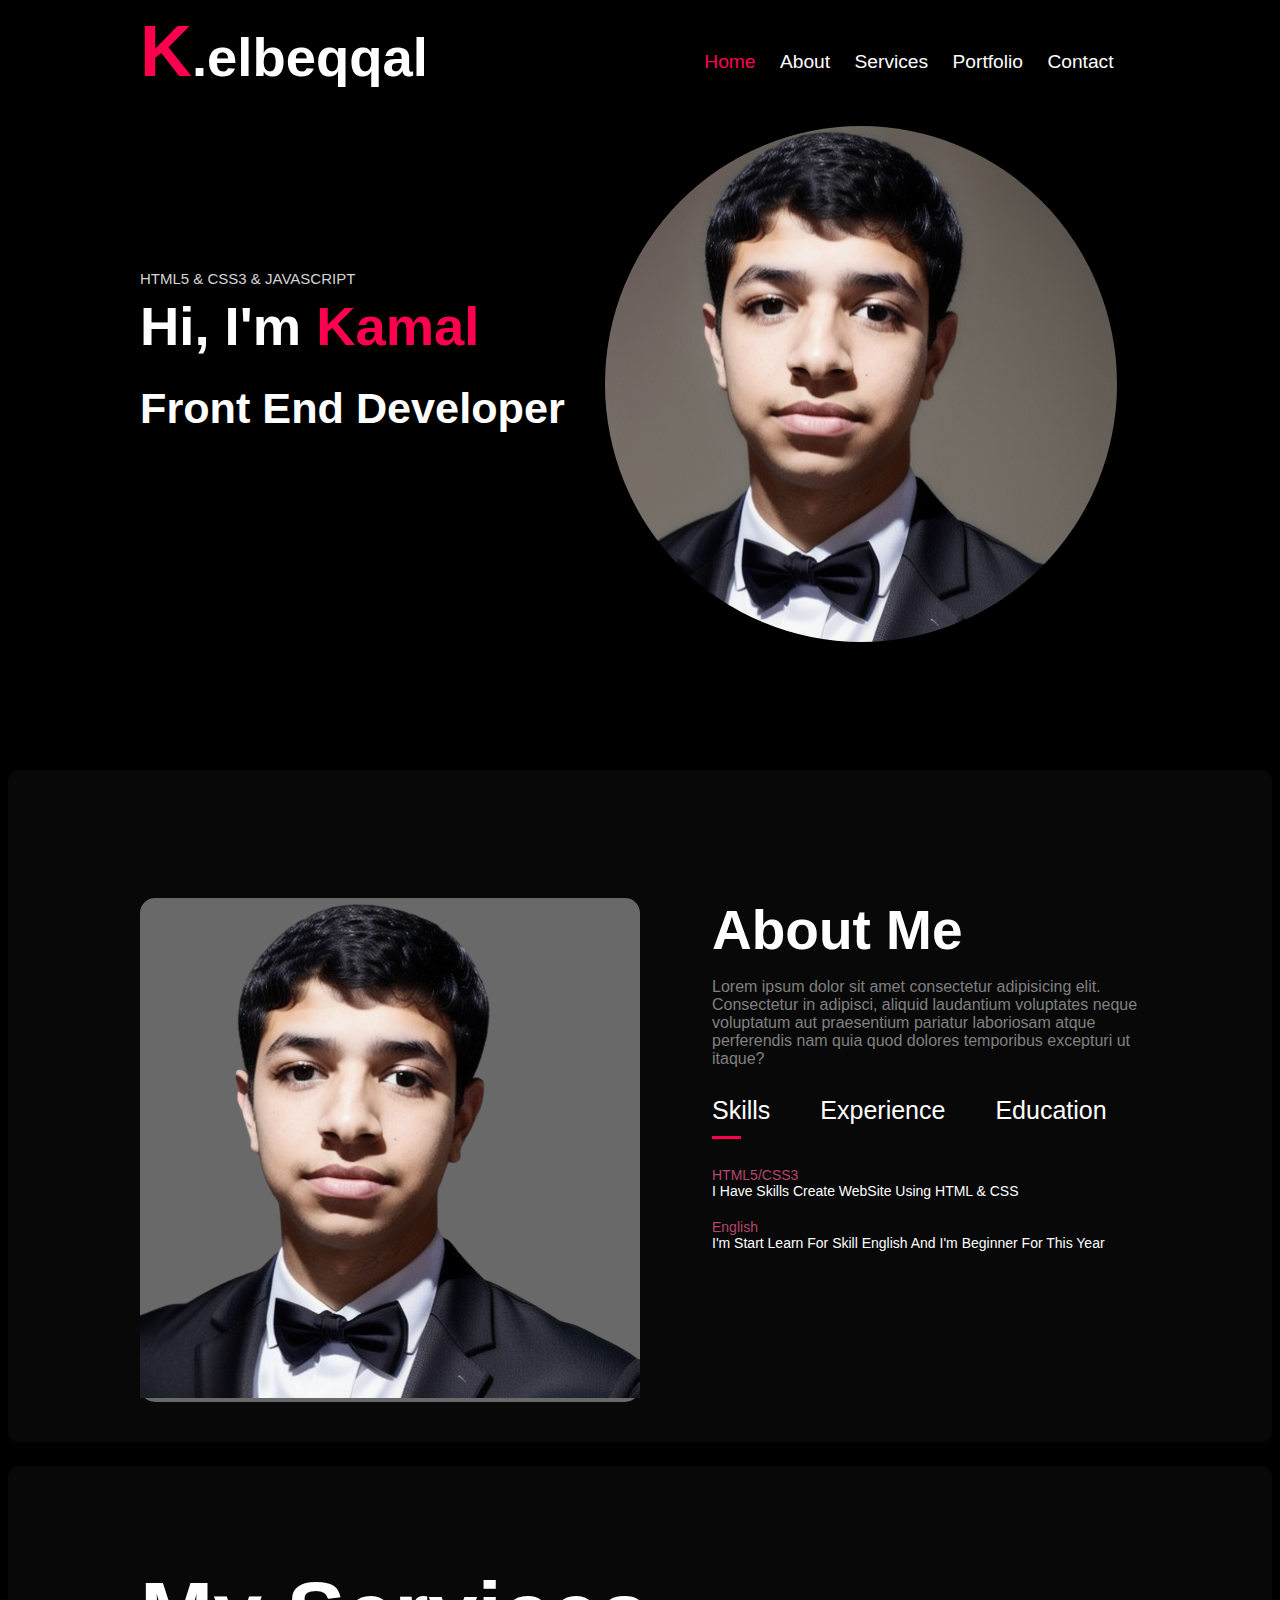
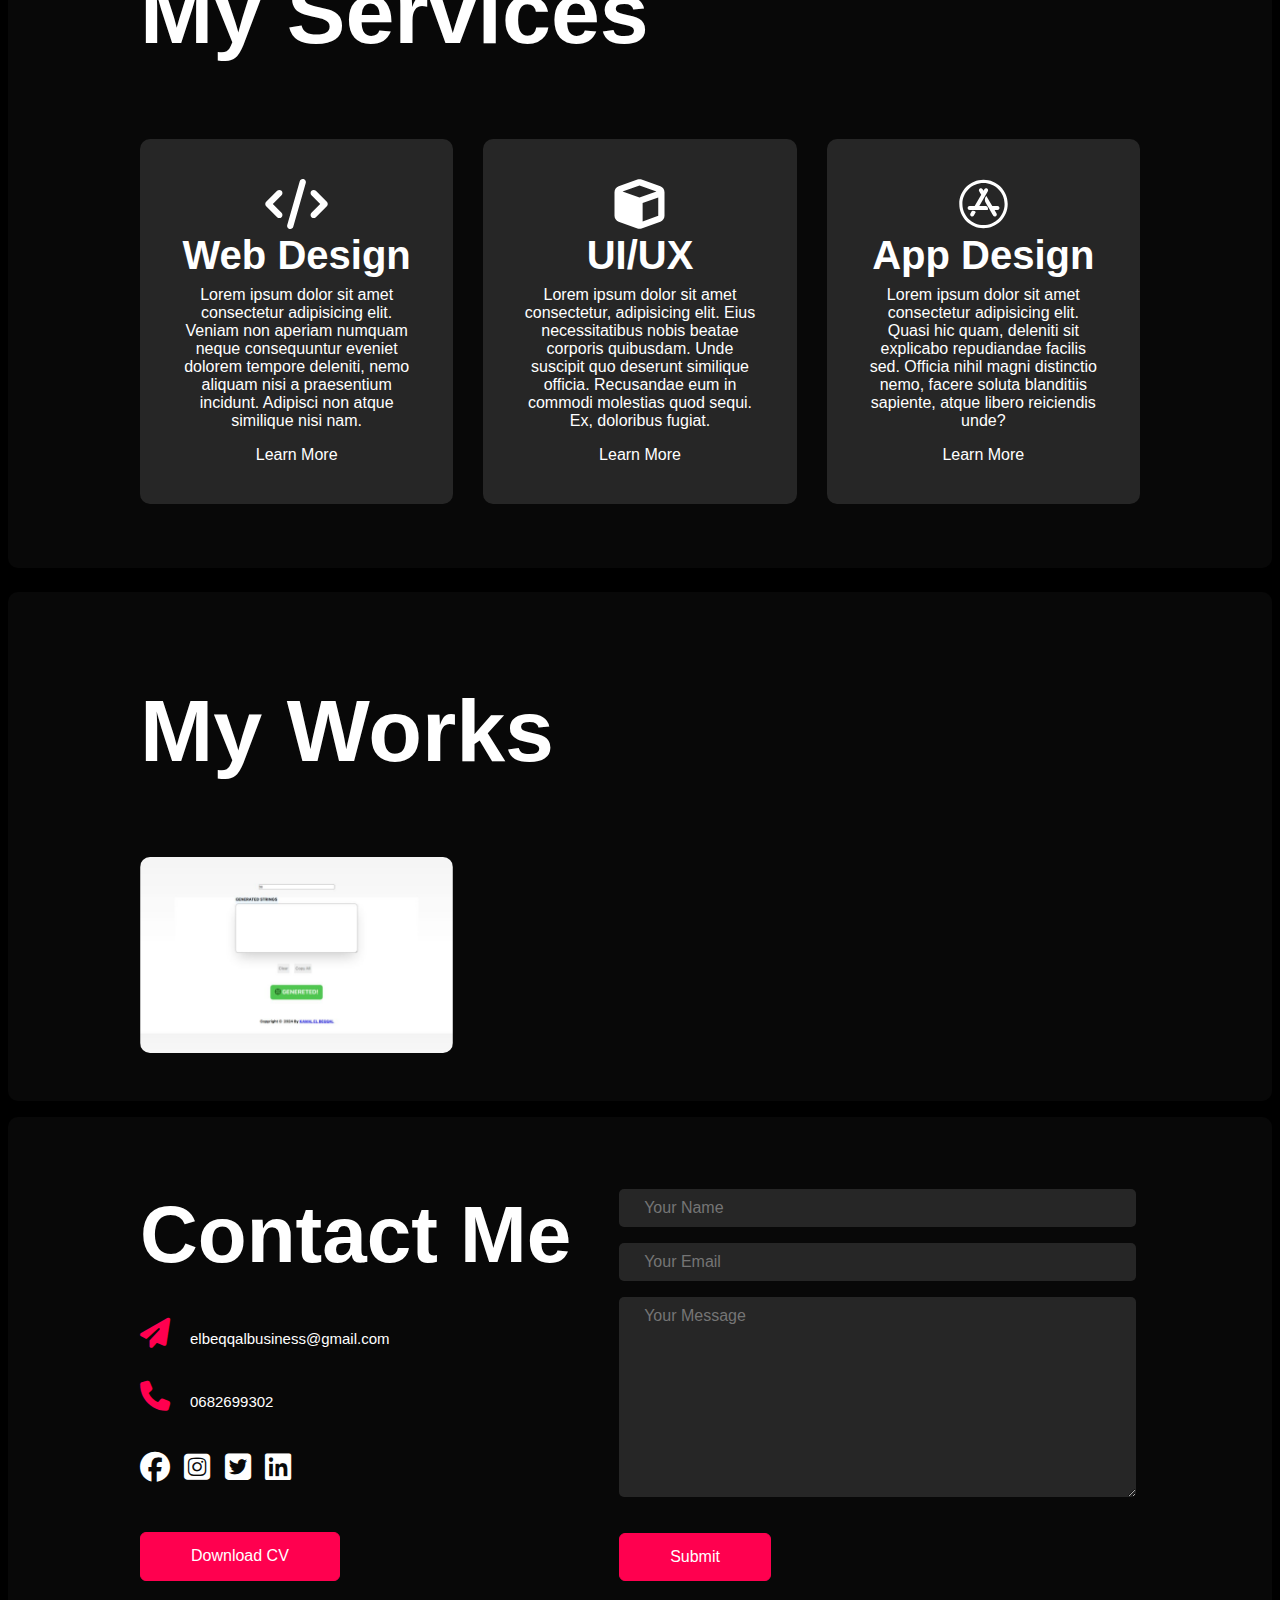
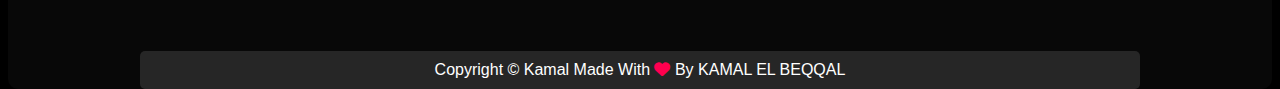
<file: index.html>
<!DOCTYPE html>
<html lang="en">
<head>
    <meta charset="UTF-8">
    <meta name="viewport" content="width=device-width, initial-scale=1.0">
    <meta name="description" content="Portfolio Personal Kamal El Beqqal">
    <meta name="keyword" content="Portfolio Personal Kamal El Beqqal">
    <meta name="author" content="Portfolio Personal Kamal El Beqqal">
    <meta name="HandheldFriendly" content="true">
    <meta name="MobileOptimized" content="320">
    <meta name="google-site-verification" content="khOvjwPLGCAtpTQOe1fjeoXUXWRIDg_W9tZFWJPp-u8" />
    <meta name="google-adsense-account" content="ca-pub-3642332552075789">
    <meta http-eqaiv="X-UA-Compatible" content="IE=edge,chrome-1">
    <meta property="og:title" content="Portfolio Personal Kamal El Beqqal">
    <meta property="og:description" content="Portfolio Personal Kamal El Beqqal">
    <meta property="og:url" content="https://personal-portfolio-yourself.vercel.app/">
    <link rel="canonical" href="https://random-string-generator-ashy.vercel.app/">
    <link rel="shortcut icon" href="/images/WhatsApp Image 2024-07-03 at 16.48.41.jpeg" type="image/x-icon">
    <link rel="stylesheet" href="style.css">
    <link rel="stylesheet" href="https://cdnjs.cloudflare.com/ajax/libs/font-awesome/6.5.2/css/all.min.css">
    <title>Personal Portfolio Website</title>
    <script async src="https://pagead2.googlesyndication.com/pagead/js/adsbygoogle.js?client=ca-pub-3642332552075789" crossorigin="anonymous"></script>
</head>
<body>

<!-- Start Cercle Top -->

    <div class="top-cercle">
        <span class="icon-cercle">
            <i class="fa-solid fa-arrow-up"></i>
        </span>
    </div>

<!-- End Cercle Top -->

<!-- Start NavBar Section -->
    
<section class="nav-bar">
    <div class="container">
        <div class="main-container">
            <div class="logo">
                <h1><span>K</span>.elbeqqal</h1>
            </div>
                <nav>
                <ul id="side-content">
                    <li class="boder-bottom"><a href="#home" class="active active-close home">Home</a></li>
                    <li class="boder-bottom"><a href="#about" class="about active-close">About</a></li>
                    <li class="boder-bottom"><a href="#services" class="services active-close">Services</a></li>
                    <li class="boder-bottom"><a href="#portfolio" class="portfolio active-close">Portfolio</a></li>
                    <li class="boder-bottom"><a href="#contact" class="contact active-close">Contact</a></li>
                    <i class="fa-solid fa-xmark" onclick="closemenu()"></i>
                </ul>
                    <i class="fa-solid fa-bars" onclick="openmenu()"></i>
                </nav>
        </div>
    </div>
</section>

<!-- End NavBar Section -->

<!-- Start Home Section -->

<div class="first-section">
    <div class="container">
        <div class="content-container content-change">
            <div class="left-section">
                <p>HTML5 & CSS3 & JAVASCRIPT</p>
                <h1>Hi, I'm <span>Kamal</span></h1> <br>
                <h1 class="title-b">Front End Developer</h1>
            </div>
            <div class="right-section">
                <img src="./images/WhatsApp Image 2024-07-03 at 16.44.22.jpeg" alt="Personal" title="Personal"></img>
            </div>
        </div>
    </div>
</div> 

<!-- End Home Section -->

<!-- Start About Section -->

<section id="about">
    <div class="container">
        <div class="second-container">
            <div class="section-left">
                <img src="./images/WhatsApp_Image_2024-07-03_at_16.44.22-removebg-preview.png" alt="Personal" title="Personal"></img>
            </div>
            <div class="section-right">
            <h1 class="title-top">About Me</h1>
             <p class="parag-top">Lorem ipsum dolor sit amet consectetur adipisicing elit. Consectetur in adipisci, aliquid laudantium voluptates neque voluptatum aut praesentium pariatur laboriosam atque perferendis nam quia quod dolores temporibus excepturi ut itaque?</p>
                <div class="container-links">
                    <p class="skills bor-bot" onclick='showContent()'>Skills</p>
                    <p class="experience" onclick='showContent()'>Experience</p>
                    <p class="education" onclick='showContent()'>Education</p>
                </div>
                <div class="container-content active-link" id="skills">
                    <ul>
                        <li><span>HTML5/CSS3</span><br>I Have Skills Create WebSite Using HTML & CSS</li>
                        <li><span>English</span><br>I'm Start Learn For Skill English And I'm Beginner For This Year</li>
                    </ul>
                </div>
                <div class="container-content" id="experience">
                    <ul>
                        <li><span>JAVASCRIPT - 2024</span><br>I'm Started Learning JAVASCRIPT In This Year 20224</li>
                        <li><span>Programing - 2023</span><br>I'm Start Learn Programming In 2023</li>
                    </ul>
                </div>
                <div class="container-content" id="education">
                    <ul>
                        <li><span>Student</span><br>I'm Stude In College 2AC</li>
                        <li><span>Student Future</span><br>I'm Stude In Future 3AC</li>
                    </ul>
                </div> 
            </div>
        </div>
    </div>
</section>

<!-- End About Section -->

<!-- Start Services Section -->

<div id="services">
    <div class="container">
        <div class="services-container">
            <div class="top">
                <h1>My Services</h1>
            </div>
            <div class="bottom">
                <div class="container-box">
                    <div class="box">
                        <svg xmlns="http://www.w3.org/2000/svg" viewBox="0 0 640 512"><path d="M392.8 1.2c-17-4.9-34.7 5-39.6 22l-128 448c-4.9 17 5 34.7 22 39.6s34.7-5 39.6-22l128-448c4.9-17-5-34.7-22-39.6zm80.6 120.1c-12.5 12.5-12.5 32.8 0 45.3L562.7 256l-89.4 89.4c-12.5 12.5-12.5 32.8 0 45.3s32.8 12.5 45.3 0l112-112c12.5-12.5 12.5-32.8 0-45.3l-112-112c-12.5-12.5-32.8-12.5-45.3 0zm-306.7 0c-12.5-12.5-32.8-12.5-45.3 0l-112 112c-12.5 12.5-12.5 32.8 0 45.3l112 112c12.5 12.5 32.8 12.5 45.3 0s12.5-32.8 0-45.3L77.3 256l89.4-89.4c12.5-12.5 12.5-32.8 0-45.3z"/></svg>
                        <h1>Web Design</h1>
                        <p>Lorem ipsum dolor sit amet consectetur adipisicing elit. Veniam non aperiam numquam neque consequuntur eveniet dolorem tempore deleniti, nemo aliquam nisi a praesentium incidunt. Adipisci non atque similique nisi nam.</p>
                        <a href="#">Learn More</a>
                    </div>
                    <div class="box">
                        <svg xmlns="http://www.w3.org/2000/svg" viewBox="0 0 512 512"><path d="M234.5 5.7c13.9-5 29.1-5 43.1 0l192 68.6C495 83.4 512 107.5 512 134.6V377.4c0 27-17 51.2-42.5 60.3l-192 68.6c-13.9 5-29.1 5-43.1 0l-192-68.6C17 428.6 0 404.5 0 377.4V134.6c0-27 17-51.2 42.5-60.3l192-68.6zM256 66L82.3 128 256 190l173.7-62L256 66zm32 368.6l160-57.1v-188L288 246.6v188z"/></svg>
                        <h1>UI/UX</h1>
                        <p>Lorem ipsum dolor sit amet consectetur, adipisicing elit. Eius necessitatibus nobis beatae corporis quibusdam. Unde suscipit quo deserunt similique officia. Recusandae eum in commodi molestias quod sequi. Ex, doloribus fugiat.</p>
                        <a href="#">Learn More</a>
                    </div>
                    <div class="box">
                        <svg xmlns="http://www.w3.org/2000/svg" viewBox="0 0 512 512"><path d="M255.9 120.9l9.1-15.7c5.6-9.8 18.1-13.1 27.9-7.5 9.8 5.6 13.1 18.1 7.5 27.9l-87.5 151.5h63.3c20.5 0 32 24.1 23.1 40.8H113.8c-11.3 0-20.4-9.1-20.4-20.4 0-11.3 9.1-20.4 20.4-20.4h52l66.6-115.4-20.8-36.1c-5.6-9.8-2.3-22.2 7.5-27.9 9.8-5.6 22.2-2.3 27.9 7.5l8.9 15.7zm-78.7 218l-19.6 34c-5.6 9.8-18.1 13.1-27.9 7.5-9.8-5.6-13.1-18.1-7.5-27.9l14.6-25.2c16.4-5.1 29.8-1.2 40.4 11.6zm168.9-61.7h53.1c11.3 0 20.4 9.1 20.4 20.4 0 11.3-9.1 20.4-20.4 20.4h-29.5l19.9 34.5c5.6 9.8 2.3 22.2-7.5 27.9-9.8 5.6-22.2 2.3-27.9-7.5-33.5-58.1-58.7-101.6-75.4-130.6-17.1-29.5-4.9-59.1 7.2-69.1 13.4 23 33.4 57.7 60.1 104zM256 8C119 8 8 119 8 256s111 248 248 248 248-111 248-248S393 8 256 8zm216 248c0 118.7-96.1 216-216 216-118.7 0-216-96.1-216-216 0-118.7 96.1-216 216-216 118.7 0 216 96.1 216 216z"/></svg>
                        <h1>App Design</h1>
                        <p>Lorem ipsum dolor sit amet consectetur adipisicing elit. Quasi hic quam, deleniti sit explicabo repudiandae facilis sed. Officia nihil magni distinctio nemo, facere soluta blanditiis sapiente, atque libero reiciendis unde?</p>
                        <a href="#">Learn More</a>
                    </div> 
                </div>
            </div> 
        </div>
    </div>
</div> 

<!-- End Services Section -->

<!-- Start Portfolio Section -->

<section id="portfolio">
    <div class="container">
        <div class="container-portfolio">
            <div class="top">
                <h1>My Works</h1>
            </div>
           <div class="bottom">
                <div class="container-box">
                    <div class="box-2">
                        <img src="./images/téléchargement (1).png" alt="String" title="String"></img>
                        <div class="contain-contents">
                            <h1>Random String Generator App</h1>
                            <p>My First App Using Also HTML & CSS & JAVASCRIPT</p>
                            <a href="https://random-string-generator-omega.vercel.app/" target="_blank"><svg xmlns="http://www.w3.org/2000/svg" viewBox="0 0 512 512"><path d="M352 0c-12.9 0-24.6 7.8-29.6 19.8s-2.2 25.7 6.9 34.9L370.7 96 201.4 265.4c-12.5 12.5-12.5 32.8 0 45.3s32.8 12.5 45.3 0L416 141.3l41.4 41.4c9.2 9.2 22.9 11.9 34.9 6.9s19.8-16.6 19.8-29.6V32c0-17.7-14.3-32-32-32H352zM80 32C35.8 32 0 67.8 0 112V432c0 44.2 35.8 80 80 80H400c44.2 0 80-35.8 80-80V320c0-17.7-14.3-32-32-32s-32 14.3-32 32V432c0 8.8-7.2 16-16 16H80c-8.8 0-16-7.2-16-16V112c0-8.8 7.2-16 16-16H192c17.7 0 32-14.3 32-32s-14.3-32-32-32H80z"/></svg></a>
                        </div>
                    </div> 
                </div>
            </div> 
        </div>
    </div>
</section> 

<!-- End Portfolio Section -->

<!-- Start Contact Section -->

<div id="contact">
    <div class="container">
        <div class="content-container">
            <div class="left-contact">
                <h1>Contact Me</h1>
                <p><i class="fa-solid fa-paper-plane"></i>elbeqqalbusiness@gmail.com</p>
                <p><i class="fa-solid fa-phone"></i>0682699302</p>
                <div class="icon-container">
                    <i class="fa-brands fa-facebook"></i>
                    <i class="fa-brands fa-square-instagram"></i>
                    <i class="fa-brands fa-square-twitter"></i>
                    <i class="fa-brands fa-linkedin"></i>
            </div>
                    <a href="./images/iphone-apps.jpg" class="download btn" download>Download CV</a> 
            </div>
        <div class="right-contact">
            <form id="sheetdb-form" action="https://api.web3forms.com/submit" method="POST">
                    <input type="hidden" name="access_key" value="6f73231d-7ae2-462a-8ef1-f3e95927230b">
                    <input type="name" class="name" name="Name" placeholder="Your Name" required>
                    <p class="error name-error"></p>
                    <input type="email" class="email" name="Email" placeholder="Your Email" required>
                    <p class="error email-error"></p>
                    <textarea id="message" name="Message" placeholder="Your Message"></textarea>
                    <p class="error message-error"></p>
                    <button class="submit btn" onclick="showError" onclick="clearError">Submit</button>
                    <p class="success"></p>
            </form>
        </div>
        </div>
        <div class="background-footer">
            <p>Copyright © Kamal Made With <i class="fa-solid fa-heart"></i> By <a href="https://github.com/elbeqqal08" target="_blank">KAMAL EL BEQQAL</a></p>
        </div>
    </div> 
</div>

<!-- End Contact Section -->
 
<!-- Google tag (gtag.js) -->

<script async src="https://www.googletagmanager.com/gtag/js?id=G-BL0XRX762P"></script>
<script>
  window.dataLayer = window.dataLayer || [];
  function gtag(){dataLayer.push(arguments);}
  gtag('js', new Date());

  gtag('config', 'G-BL0XRX762P');
</script>
<script src="https://smtpjs.com/v3/smtp.js"></script>
<script src="hello.js"></script>
</body>
</html>
</file>
<file: style.css>
* {
    padding: 0;
    margin: 0;
    font-family:'Segoe UI', Tahoma, Geneva, Verdana, sans-serif;
    box-sizing: border-box;
}

html {
    scroll-behavior: smooth;
}

body {
    background-color: black;
    background-attachment: fixed;
}

.container {
    max-width: 1000px;
    width: 100%;
    margin: 0 auto;
}

/* Start NavBar Section */

.main-container {
    display: flex;
    justify-content: space-between;
    align-items: center;
}

.main-container .logo {
    padding-top: 10px;
    padding-bottom: 10px;
}

.logo h1 {
    font-size: 3.4rem;
    font-weight: 600;
    color: white;
}

.logo h1 span {
    color: #ff004f;
    font-size: 4.5rem;
}

nav {
    padding-top: 2.5rem;
}

nav ul li {
    display: inline-block;
    margin: 10px;
    position: relative;
}

nav ul li a {
    font-size: 1.2em;
    font-weight: 500;
    color: white;
    text-decoration: none;
    transition: 0.5s;
}

nav ul li a:hover,
nav ul li a.active {
    color: #ff004f;
}

nav li {
    list-style: none;
    position: relative;
}

.fa-solid {
    display: none;
}


.boder-bottom::before {
    content: '';
    background-color: #ff004f;
    position: absolute;
    left: 0;
    bottom: -6px;
    height: 3px;
    width: 0;
    transition: 0.5s;
}

.boder-bottom:hover:before {
    content: '';
    background-color: #ff004f;
    position: absolute;
    left: 0;
    bottom: -6px;
    height: 3px;
    width: 100%;
    transition: 0.5s;
}

/* End NavBar Section */

/* Start Home Section */

.content-container {
    display: flex;
}

.left-section {
    display: inline-block;
    padding-top: 10.5rem;
    padding-bottom: 0;
}

.left-section p {
    font-size: 15px;
    font-weight: 400;
    font-family: 'Segoe UI', Tahoma, Geneva, Verdana, sans-serif;
    color: rgb(213, 212, 212);
}

.left-section h1 {
    font-family: Arial, Helvetica, sans-serif;
    font-weight: 600;
    color: white;
    font-size: 3.4rem;
    padding-top: 0.5rem;
}

.left-section .title-b {
    font-size: 2.7rem;
    font-weight: 600;
}

.left-section h1 span {
    color: #ff004f;
    font-weight: 700;
}

.right-section {
    display: inline-block;
    margin-top: 1.5rem;
    margin-left: 2.5rem;
    cursor: pointer;
    background-attachment: fixed;
}

.right-section img {
    width: 100%;
    height: 100%;
    background-color: black;
    border-radius: 50%;
}

.right-section img:hover {
    transition: 1.5s all ease-in-out;
    transform: translateY(-10%);
}

/* End Home Section */

/* Start Services Section */

#about {
    background-color: #080808;
    margin-top: 8rem;
    margin-bottom: 1.5rem;
    border-radius: 10px;
    margin-left: 0.5rem;
    margin-right: 0.5rem;
}

.second-container {
    display: flex;
    padding-top: 8rem;
    padding-bottom: 2.5rem;
}

.section-left {
    height: 90%;
    border-radius: 15px;
    background-color: dimgray;
}

.section-left img {
    padding-top: 0;
    padding-left: 0;
    padding-right: 0;
}

.section-right {
    display: inline-block;
    padding-left: 4.5rem;
    padding-right: 4.5rem;
}

.section-right .title-top {
    font-size: 55px;
    font-weight: 700;
    color: white;
    padding-bottom: 1rem;
}

.section-right .parag-top {
    font-size: 1rem;
    font-weight: 500;
    color: grey;
    padding-bottom: 1.5rem;
}

ul li {
    position: relative;
}

li.border-bottom-js::before {
    content: '';
    background-color: #ff004f;
    position: absolute;
    left: 0;
    bottom: -6px;
    height: 3px;
    width: 0;
    transition: 0.5s;
}

li.border-bottom-js:hover::before {
    content: '';
    background-color: #ff004f;
    position: absolute;
    left: 0;
    bottom: 0;
    height: 3px;
    width: 100%;
    transition: 0.5s;
}

.section-right ul li a {
    font-size: 1.5rem;
    font-weight: 500;
    color: white;
    text-decoration: none;
    padding-right: 2.5rem;
}

.container-links {
    display: flex;
    margin: 4px 0 42px;
    cursor: pointer;
}
    
.container-links p {
    font-size: 25px;
    font-weight: 500;
    color: white;
    margin-right: 50px;
    transition: 0.5s;
    position: relative;
}

.container-links p:hover {
    color: wheat;
}

.bor-bot::after {
    content: '';
    position: absolute;
    top: 2.5rem;
    left: 0;
    bottom: -8px;
    width: 50%;
    background-color: #ff004f;
    height: 3px;
    transition: 0.5s;
}

.container-content {
    display: inline-block;
}

.container-content ul li {
    list-style: none;
    margin: 20px 0;
    font-size: 14px;
    font-weight: 500;
    color: white;
}

.container-content ul li span {
    color: #b54769;
    font-size: 14px;
    padding-bottom: 1.5rem;
}

.container-content {
    display: none;
}

.container-content.active-link,
.container-content.active-contents {
    display: block;
}

/* End About Section */

/* Start Services Section */

#services {
    background-color: #080808;
    padding-top: 5.5rem;
    margin-bottom: 1.5rem;
    border-radius: 10px;
    margin-left: 0.5rem;
    margin-right: 0.5rem;
}

.services-container {
    padding-top: 0.5rem;
    padding-bottom: 4rem;
}

.top {
    display: inline-block;
}

.top h1 {
    font-size: 5.5rem;
    font-weight: 700;
    color: white;
    padding-bottom: 4.5rem;
}


.container-box {
    display: grid;
    grid-template-columns: repeat(3, 1fr);
    gap: 30px;
    padding-top: 2rem;
    cursor: pointer;
}

.box { 
    background-color: #262626;
    padding: 40px;
    border-radius: 10px;
    text-align: center;
    transition: background 0.5s, transform 0.8s;
    cursor: pointer;
}

.box:hover {
    background-color: #ff004f;
    transform: translateY(-10%);
}

.box:hover {
    transform: translateY(-10%);
}

.box svg {
    width: 81px;
    height: 50px;
    fill: currentColor;
    color: white;
}

.box h1 {
    font-size: 2.5rem;
    font-weight: 600;
    color: white;
    padding-bottom: 0.5rem;
}

.box p {
    font-size: 1rem;
    font-weight: 400;
    color: white;
    padding-bottom: 1rem;
}

.box a {
    font-size: 1rem;
    font-weight: 400;
    color: white;
    text-decoration: none;
}

/* End Services Section */

/* Start Portfolio Section */

#portfolio {
    background-color: #080808;
    padding-top: 5.5rem;
    padding-bottom: 3rem;
    border-radius: 10px;
    margin-left: 0.5rem;
    margin-right: 0.5rem;
    margin-bottom: 1rem;
}

.container-portfolio {
    display: flex;
    flex-direction: column;
}

.container-box {
    display: grid;
    grid-template-columns: repeat(3, 1fr);
    gap: 30px;
    padding-top: 0.2rem;
    padding-bottom: 0;
}

.box-2 {
    border-radius: 10px;
    cursor: pointer;
    position: relative;
}

.box-2 img {
    border-radius: 10px;
    margin-right: 0.5rem;
    width: 100%;
    display: block;
    transition: transform 0.5s;
}

.contain-contents {
    width: 100%;
    height: 0;
    overflow: hidden;
    background: linear-gradient(rgba(0, 0, 0, 0.6), #ff004f);
    border-radius: 10px;
    position: absolute;
    left: 0;
    bottom: 0;
    top: 0;
    text-align: center;
    vertical-align: middle;
    display: flex;
    align-items: center;
    justify-content: center;
    flex-direction: column;
    padding: 0 40px;
    font-size: 14px;
    transition: height 0.5s;
}

.box-2:hover img {
    transform: scale(1);
}

.box-2:hover .contain-contents {
    height: 100%;
}

.box-2 h1 {
    font-size: 1.2rem;
    font-weight: 500;
    color: white;
    text-align: center;
    padding-top: 1rem;
}

.box-2 p {
    font-size: 1rem;
    font-weight: 500;
    color: white;
    padding-top: 0.5rem;
    text-align: center;
}

.box-2 svg {
    width: 60px;
    height: 60px;
    border-radius: 50%;
    margin-top: 20px;
    margin-bottom: 2rem;
    background-color: #fff;
    padding: 1rem 0;
    cursor: pointer;
    font-size: 18px;
}

.btn {
    display: block;
    padding: 14px 50px;
    margin: 50px auto;
    border-radius: 6px;
    border: 1px solid #ff004f;
    color: #ff004f;
    background: transparent;
    font-size: 1em;
    font-weight: 500;
    cursor: pointer;
    transition: background 0.5s;
}

.btn:hover {
    background: #ff004f;
    color: white;
}

/* End Portfolio Section */

/* Start Contact Section */

#contact {
    background-color: #080808;
    padding-top: 4.5rem;
    border-radius: 10px;
    margin-left: 0.5rem;
    margin-right: 0.5rem;
}

.contact-container {
    display: flex;
    justify-content: space-between;
    align-items: center;
}

.left-contact {
    display: grid;
}

.left-contact h1 {
    font-size: 5rem;
    font-weight: 600;
    font-family: Arial, Helvetica, sans-serif;
    color: white;
    padding-bottom: 1.8rem;
}

.left-contact .fa-solid.fa-paper-plane,
.left-contact .fa-solid.fa-phone {
    font-size: 30px;
    color: #ff004f;
    margin-right: 20px;
    margin-top: 0.5rem;
    margin-bottom: 1.5rem;
}

.left-contact p {
    font-size: 15px;
    font-weight: 400;
    color: #fff;
}

.icon-container {
    margin-top: 1rem;
}

.fa-brands.fa-facebook,
.fa-brands.fa-square-instagram,
.fa-brands.fa-square-twitter,
.fa-brands.fa-linkedin {
    color: #fff;
    font-size: 30px;
    border-radius: 50%;
    margin-right: 10px;
    cursor: pointer;
    transition: color 0.5s, transform 0.5s;
}

.fa-brands:hover {
    color: #ff004f;
    transform: translateY(-5px);
}

.download {
    text-decoration: none;
    background-color: #ff004f;
    color: white;
    margin-left: 0;
}

.download:hover {
    color: white;
    background-color: transparent;
}

.right-contact {
    display: flex;
    justify-content: space-between;
    align-items: center;
    width: 56.5%;
    padding-left: 3rem;
}

form {
    width: 100%;
}
    
.right-contact form input {
    width: 100%;
    background-color: #262626;
    border: 0;
    font-size: 1rem;
    font-weight: 500;
    padding: 10px 25px;
    margin-bottom: 1rem;
    border-radius: 5px;
    color: white;
}

.right-contact form textarea {
    background-color: #262626;
    color: white;
    border: 0;
    font-size: 1rem;
    font-weight: 500;
    padding: 10px 25px;
    margin-bottom: 1rem;
    border-radius: 5px;
    width: 100%;
    height: 200px;
}

.right-contact form input,
.right-contact form textarea {
    outline: none;
}

.right-contact .submit {
    background-color: #ff004f;
    color: white;
    margin-left: 0;
    margin-top: 1rem;
}

.submit:hover {
    background-color: transparent;
    color: #ff004f;
}

.background-footer {
    width: 100%;
    text-align: center;
    background-color: #262626;
    padding: 10px 0;
    margin-top: 20px;
    border-radius: 5px;
}
    
.background-footer p {
    font-weight: 300;
    color: #fff;
    font-size: 1rem;
    font-family: Arial, Helvetica, sans-serif;
}

.background-footer a {
    text-decoration: none;
    color: white;
    font-family: Arial, Helvetica, sans-serif;
}

.background-footer .fa-solid.fa-heart {
    color: #ff004f;
}

.error {
    color: #af4242;
    padding: 10px;
    display: none;
}

.error.display-error {
    display: block;
    margin-top: 15px;
    margin-bottom: 0;
    transform: translateY(-20px);
    font-size: 1.077em;
    font-weight: 600;
    font-family: Arial, Helvetica, sans-serif;
    border-radius: 10px;
}

.success {
    margin-top: 30px;
    margin-bottom: 30px;
    color: green;
    background-color: greenyellow;
    padding: 10px;
    display: none;
    font-size: 1.077em;
    font-weight: 600;
    font-family: Arial, Helvetica, sans-serif;
    border-radius: 10px;
}

.success.display-success {
    display: none;
}

/* End Contact Section */

/* Start Cercle Top */

.top-cercle {
    background-color: #ff004f;
    position: fixed;
    bottom: 45px;
    right: 10px;
    border-radius: 50%;
    display: none;
    align-items: center;
    justify-content: center;
    color: #ff004f;
    cursor: pointer;
    height: 70px;
    width: 70px;
    z-index: 2;
}

.top-cercle .fa-solid.fa-arrow-up {
    font-size: 20px;
    color: white;
}

/* End Cercle Top */

/* Start Responsive Moble And Medium */

@media screen and (min-width: 300px) and (max-width: 700px) {
    /* NavBar */

    .main-container {
        display: flex;
        justify-content: space-between;
        align-items: center;
    }

    .main-container .logo {
        padding-top: 0;
        padding-bottom: 0;
        margin-right: auto;
    }

    .logo h1 {
        font-size: 2.5rem;
        padding-left: 1rem;
    }

    .logo span {
        font-size: 2.5rem;
    }

    nav ul {
        background-color: #ff004f;
        position: fixed;
        top: 0;
        right: 0;
        width: 200px;
        height: 100vh;
        padding-top: 50px;
        z-index: 2;
    }

    nav ul li {
        display: block;
        margin: 25px;
    }

    nav ul li .home.active {
        color: white;
    }

    nav ul li a:hover {
        color: yellow;
    }

    .fa-solid.fa-xmark {
        display: block;
        fill: currentColor;
        color: white;
        width: 35px;
        height: 35px;
        cursor: pointer;
        position: absolute;
        top: 25px;
        left: 25px;
        font-size: 35px;
    }

    .fa-solid.fa-bars {
        display: block;
        fill: currentColor;
        color: white;
        width: 35px;
        height: 35px;
        cursor: pointer;
        position: absolute;
        top: 45px;
        left: 86%;
        font-size: 35px;
    }

    /* Home Section */

    .content-container {
        flex-direction: column;
    }

    .left-section {
        display: block;
        padding-top: 5.5rem;
        padding-left: 1.2rem;
        margin-right: auto;
    }

    .left-section p {
        font-size: 1em;
        font-weight: 500;
    }

    .left-section h1 {
        font-size: 3.2rem;
        font-weight: 600;
        color: white;
    }

    .left-section .title-b {
        font-size: 2rem;
    }

    .right-section {
        margin-right: 1.5rem;
        margin-left: 1.5rem;
    }

    .right-section img {
        display: none;
    }

    /* About Section */

    #about {
        border-radius: 10px;
        margin-right: 10px;
        margin-left: 10px;
        margin-top: 3rem;
    }

    .second-container {
        display: flex;
        flex-direction: column;
        padding-top: 3rem;
        padding-left: 12px;
        padding-right: 12px;
    }

    .section-left {
        padding-left: 0.5rem;
        padding-right: 0.5rem;
    }

    .section-left img { 
        width: 100%;
        height: 100%;
    }

    .section-right {
        display: block;
        padding-left: 0;
        padding-right: 0;
    }

    .section-right .title-top {
        font-size: 70px;
        font-weight: 500;
        padding-top: 1.5rem;
    }

    .container-links p {
        margin-right: auto;
    }

    /* Services Section */

    #services {
        border-radius: 10px;
        margin-left: 10px;
        margin-right: 10px;
    }

    .top h1 {
        font-size: 3.5rem;
        padding-left: 30px;
    }

    .container-box {
        display: grid;
        grid-template-columns: repeat(1, 1fr);
        padding-left: 18px;
        padding-right: 18px;
    }

    /* Portfolio Section */

    #portfolio {
        border-radius: 10px;
        margin-left: 10px;
        margin-right: 10px;
    }

    .box-2 svg {
        margin-bottom: 2rem;
    }

    .btn {
        width: 100%;
    }

    .contain-see-more {
        padding-left: 18px;
        padding-right: 18px;
    }

    /* Contact Section */

    #contact {
        border-radius: 10px;
        margin-left: 10px;
        margin-right: 10px;
        margin-top: 2rem;
    }

    .content-container {
        padding-left: 1.5rem;
        padding-right: 1.5rem;
    }

    .left-contact {
        flex-basis: 100%;
        margin-left: 0.5rem;
    }

    .right-contact {
        flex-basis: 100%;
        width: 100%;
        padding-left: 0.5rem;
        padding-right: 0.5rem;
    }

    .left-contact h1 {
        font-size: 3rem;
    }

    .left-contact .download {
        margin-top: 36px;
        margin-bottom: 36px;
        text-align: center;
        width: 98%;
    }

    .background-footer {
        width: 100%;
        margin-top: 0;
    }

    .background-footer p {
        font-size: 13px;
    }

    /* Another Change In Screen 365px */

    @media only screen and (min-width: 365px) {
        /* Home Section */
    
        .content-change {
            padding-left: 0;
        }
    
        .left-section h1 {
            font-size: 2.8rem;
        }
    
        .left-section .title-b {
            font-size: 1.5rem;
        }
    
        /* About Section */
    
        .section-right .title-top {
            font-size: 66px;
        }
    
        .container-links p {
            margin-right: 11px;
        }
    
        .top h1 {
            font-size: 3rem;
        }
    
        .background-footer p {
            font-size: 12px;
        }
    
    }

    @media only screen and (min-width: 350px) {
        /* Home Section */

        .left-section h1 {
            font-size: 2.6rem;
        }

        .content-container {
            padding-left: 0;
        }

        .left-section .title-b {
            font-size: 1.6rem;
        }

        /* About Section */

        .section-right .title-top {
            font-size: 63px;
        }

        .container-links p {
            margin-right: 6px;
        }

        /* Services Section */

        .top h1 {
            font-size: 3rem;
        }

        .content-container {
            padding-left: 1.5rem;
        }

    }

    @media only screen and (min-width: 340px) {
        
        /* Home Section */

        .content-container {
            padding-left: 0;
        }

        .left-section h1 {
            font-size: 2.5rem;
        }

        .left-section .title-b {
            font-size: 1.6rem;
        }

        /* About Section */

        .section-right .title-top {
            font-size: 61px;
        }

        /* Services Section */

        .top h1 {
            padding-left: 17px;
            font-size: 3rem;
        }

        /* Contact Section */

        .content-container {
            padding-left: 1.5rem;
        }

        .left-contact h1 {
            font-size: 2.9rem;
        }
    }

    @media only screen and (min-width: 330px) {
        /* Home Section */

        .content-container {
            padding-left: 0;
        }

        .left-section {
            padding-left: 0.2rem;
        }

        .left-section h1 {
            font-size: 2.5rem;
        }

        .left-section .title-b {
            font-size: 1.6rem;
        }

        /* About Section */

        .section-right .title-top {
            font-size: 59px;
        }

        .second-container {
            padding-left: 0;
        }

        .container-links p {
            margin-left: 0.2rem;
        }

        /* Services Section */

        .top h1 {
            font-size: 3rem;
            padding-left: 14px;
        }

        /* Contact Section */

        .content-container {
            padding-left: 1rem;
        }

        .left-contact h1 {
            font-size: 2.9rem;
        }

    }

    @media only screen and (min-width: 320px) {
        /* Home Section */

        .content-container {
            padding-left: 0;
        }

        .left-section {
            padding-left: 1rem;
        }

        .left-section h1 {
            font-size: 2.5rem;
        }

        .left-section .title-b {
            font-size: 1.6rem;
        }

        /* About Section */

        .second-container {
            padding-left: 0;
        }

        .section-right .title-top {
            font-size: 56.5px;
        }

        .container-links p {
            margin-left: auto;
        }

        /* Services Section */

        .top h1 {
            font-size: 2.8rem;
            padding-left: 16px;
        }

        /* Contact Section */

        .content-container {
            padding-left: 0.5rem;
        }

        .left-contact h1 {
            font-size: 2.9rem;
        }

    }

    @media only screen and (min-width: 310px) and (min-width: 319px) {
        /* Home Section */

        .content-container {
            padding-left: 0;
        }

        .left-section {
            padding-left: 1rem;
        }

        .left-section h1 {
            font-size: 2.5rem;
        }

        .left-section .title-b {
            font-size: 1.5rem;
        }

        /* About Section */

        .second-container {
            padding-left: 0;
        }

        .section-right .title-top {
            font-size: 56.5px;
        }

        .container-links p {
            margin-left: 0;
        }

        /* Services Section */

        .top h1 {
            font-size: 2.8rem;
            padding-left: 19px;
        }

        /* Contact Container */

        .content-container {
            padding-left: 0.5rem;
        }

        .left-contact h1 {
            font-size: 2.8rem;
        }

    }

    @media only screen and (min-width: 300px) {
        /* NavBar Section */
        
        .logo h1 {
            padding-left: 0.5rem;
        }
        
        /* Home Section */
 
        .content-container {
            padding-left: 0;
        }
     
        .left-section {
            padding-left: 1rem;
        }

        .left-section h1 {
            font-size: 2.5rem;
        }

        .left-section .title-b {
            font-size: 1.5rem;
        } 

        /* About Section */

        .section-right .title-top {
            font-size: 53.2px;
        }

        .second-container {
            padding-left: 5px;
            padding-right: 5px;
        }

        .container-links p {
            margin-left: 0.2rem;
            font-size: 22px;
            margin-right: auto;
        }

        /* Services Section */

        .top h1 {
            font-size: 2.6rem;
            padding-left: 21px;
        }

        /* Contact Section */

        .content-container {
            padding-left: 0;
            padding-right: 0;
        }

        .left-contact {
            margin-left: 0.5rem;
        }

        .left-section h1 {
            font-size: 2.9rem;
        }

    }

    @media only screen and (min-width: 312px) {
        /* Home Section */

        .left-section h1 {
            font-size: 2.5rem;
        }

        /* Portfolio Section */

        .contain-see-more {
            padding-left: 10px;
            padding-right: 10px;
        }

        .box-2 svg {
            margin-bottom: 4.5rem;
        }

        /* Contact Section */

        .left-contact h1 {
            font-size: 2.8rem;
        }

    }

}

/* Another Screen Change Content */

/* End Responsive Mobile And Medium */
</file>
